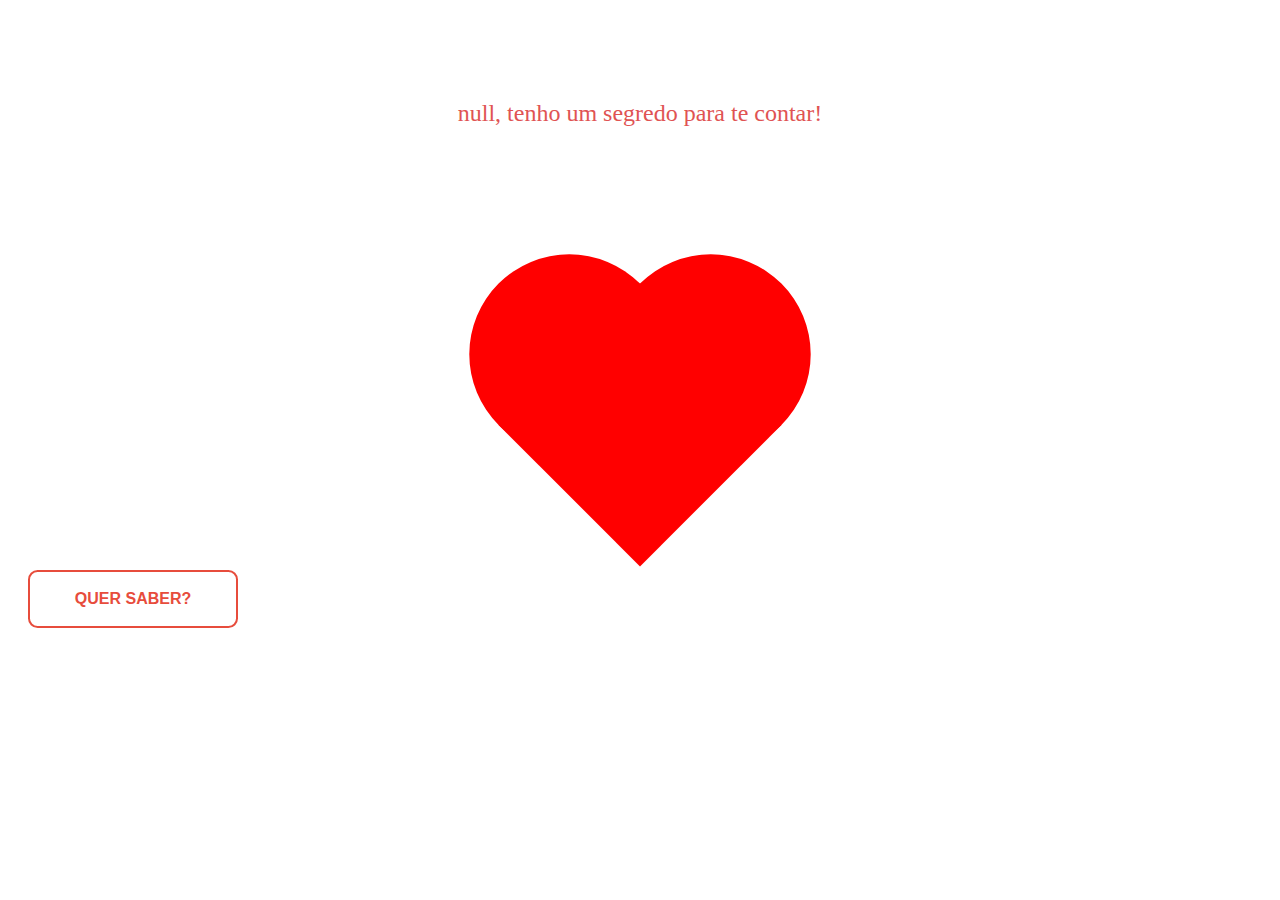
<file: index.html>
<!DOCTYPE html>
<html lang="en">
<head>
    <meta charset="UTF-8">
    <meta http-equiv="X-UA-Compatible" content="IE=edge">
    <meta name="viewport" content="width=device-width, initial-scale=1.0">
    <link href="style.css" rel="stylesheet">
    <title>Amor</title>
    
</head>
<body>

    <h1 class="h1">
        Pisiu, tenho um segredo para te contar!
    </h1>

    <div class="container">
        <div class="child">
            <div class="heart">        
            </div>
        </div>
      </div>
  <!--
      <div class="container2">
        <div class="child2">
            <input href="coracao2.html" class="btn" type="button" value="Quer Saber?">
        </div>
      </div>-->
     
      <input href="coracao2.html" class="btn" type="button" value="Quer Saber?">
    
</body>
<script src="script.js"></script>
</html>
</file>
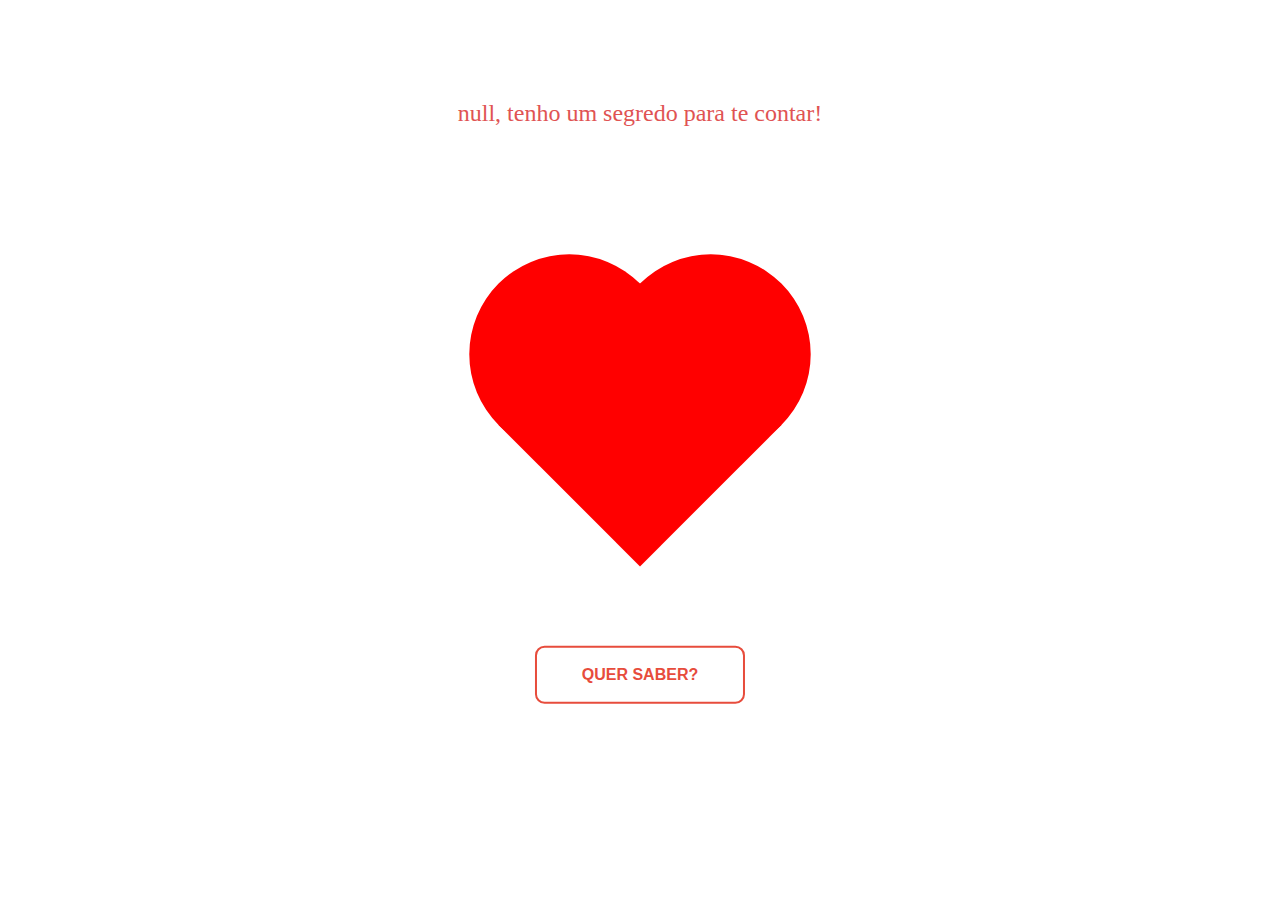
<file: coracao.html>
<!DOCTYPE html>
<html lang="en">
<head>
    <meta charset="UTF-8">
    <meta http-equiv="X-UA-Compatible" content="IE=edge">
    <meta name="viewport" content="width=device-width, initial-scale=1.0">
    <link href="style.css" rel="stylesheet">
    <title>Amor</title>
    
</head>
<body>

    <h1 class="h1">
        Pisiu, tenho um segredo para te contar!
    </h1>

    <div class="container">
        <div class="child">
            <div class="heart">        
            </div>
        </div>
      </div>

      <div class="container2">
        <div class="child2">
            <input href="coracao2.html" class="btn" type="button" value="Quer Saber?">
        </div>
      </div>
     
    
    
</body>
<script src="script.js"></script>
</html>
</file>
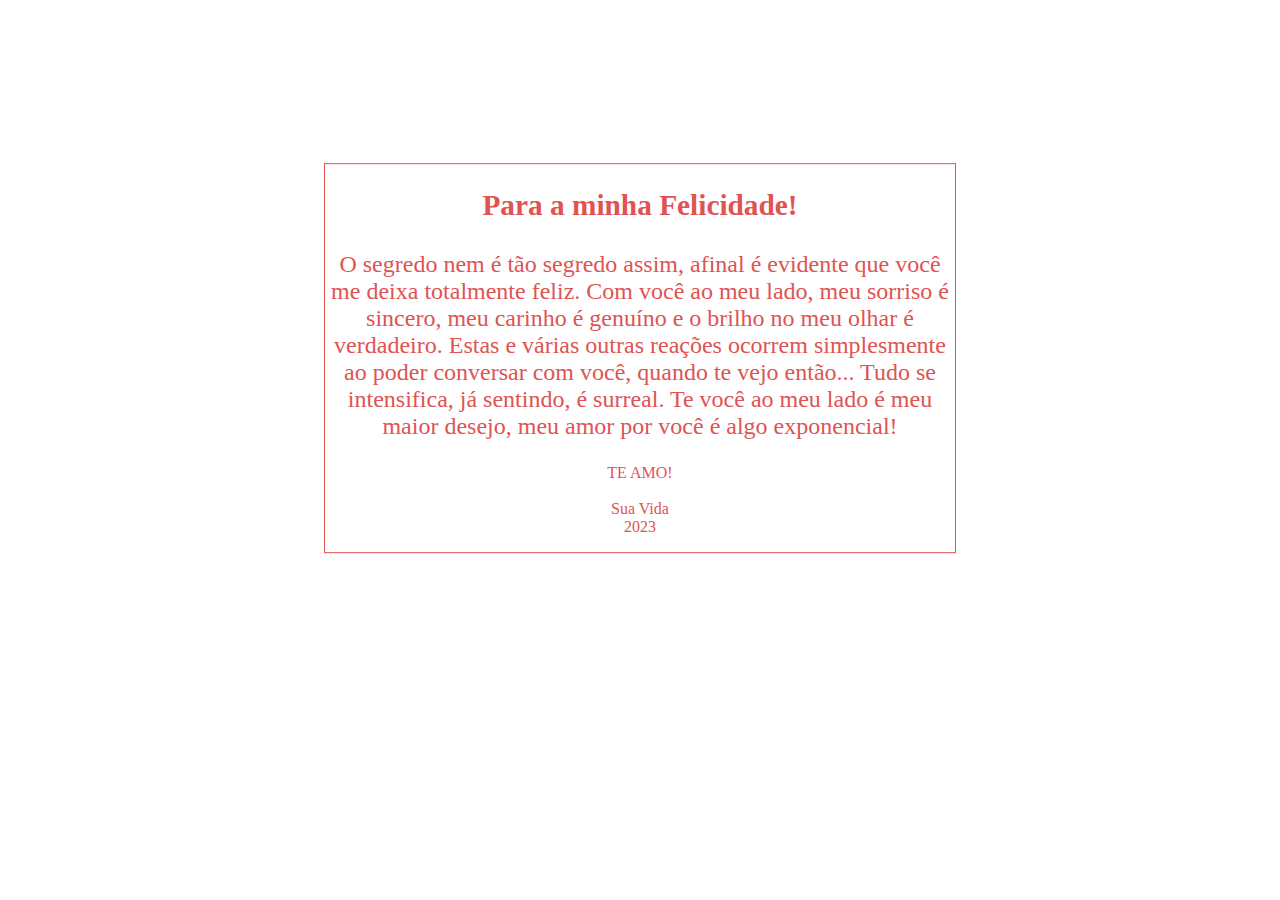
<file: coracao2.html>
<!DOCTYPE html>
<html lang="en">
<head>
    <meta charset="UTF-8">
    <meta http-equiv="X-UA-Compatible" content="IE=edge">
    <meta name="viewport" content="width=device-width, initial-scale=1.0">
    <link href="style.css" rel="stylesheet">
    <title>Document</title>
</head>
<body>
    <div class="container3">
        <div class="child3">
            <h1 class="titulo">
               Para a minha Felicidade!
            </h1>
            <p class="paragrafo">
                O segredo nem é tão segredo assim, afinal é evidente que você me deixa totalmente feliz. 
                Com você ao meu lado, meu sorriso é sincero, meu carinho é genuíno e o brilho no meu olhar é verdadeiro. 
                Estas e várias outras reações ocorrem simplesmente ao poder conversar com você, quando te vejo então... Tudo se intensifica, já sentindo, é surreal. 
                Te você ao meu lado é meu maior desejo, meu amor por você é algo exponencial! 
            </p>

            <p class="paragrafo2">
                 TE AMO! <br> <br> Sua Vida 
                 <br>2023
            </p>
        </div>
      </div>

</body>
</html>
</file>
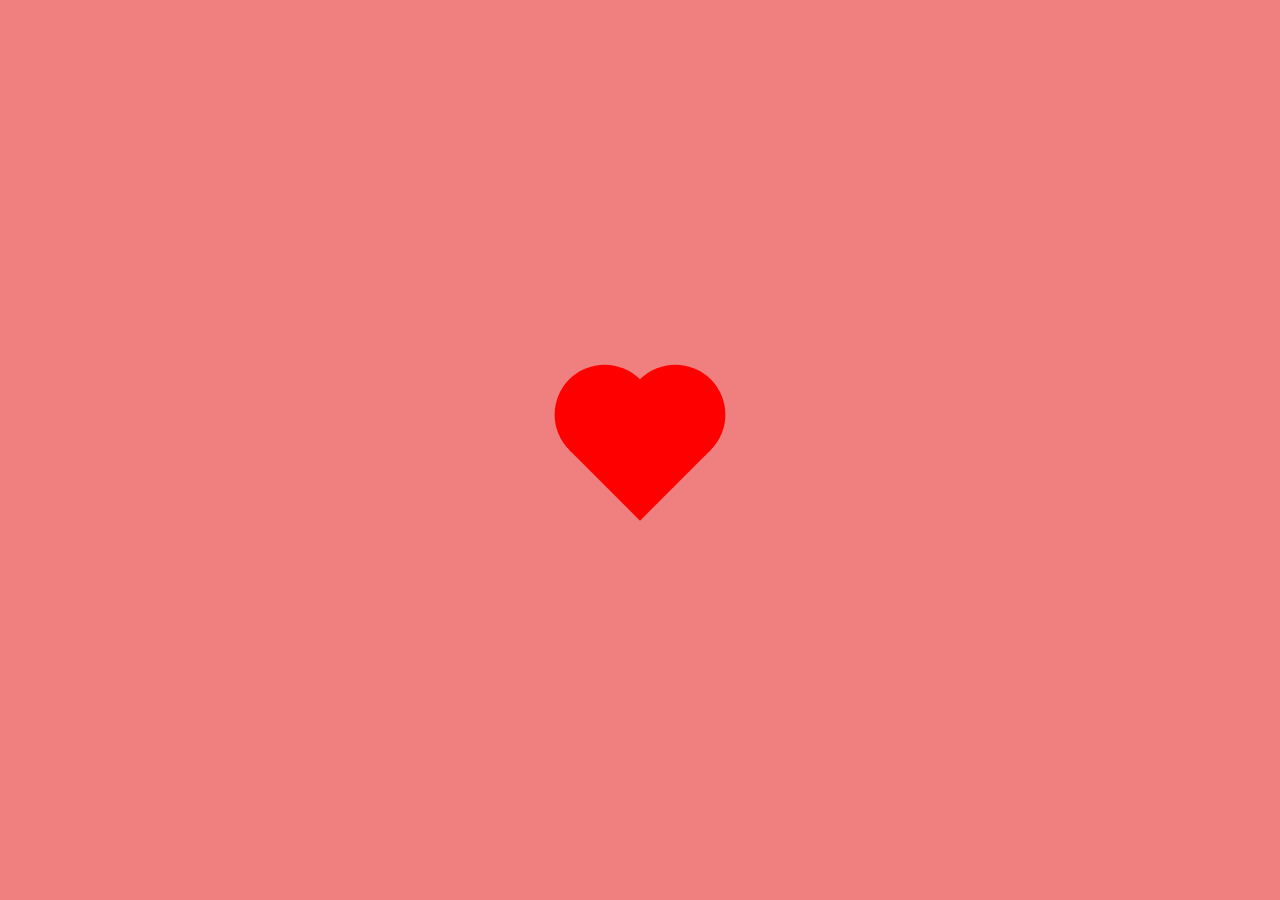
<file: melhoria.html>
<!DOCTYPE html>
<html>
<head>
  <style>
   body {
    display:flex;
    align-items: center;
    justify-content: center;
    min-height:100vh;
    margin: 0;
    background-color: lightcoral;
}
  
.heart {
    background: red;
    position: relative;
    height: 100px;
    width:100px;
    /* Animation */
    transform: rotate(-45deg) scale(1);
    animation: pulse 2s linear infinite;
}
  
  
.heart::after {
    /* background:blue; */
    background:inherit;
    border-radius: 50%; /* To make circle */
    content:'';
    position:absolute;
    /* top: -100px;*/
    top: -50%; /* Inherit properties of parent */   
    /* left: -100px; */
    left:0;
    height: 100px;
    width:100px;
}
.heart::before {
  /*  background:green; */
    background:inherit; 
    border-radius: 50%; /* To make circle */
    content:'';
    position:absolute;
    top:0; 
    right:-50%; /* Inherit properties of parent */
    height: 100px;
    width:100px;
}
  
@keyframes pulse{
    0% {
        transform: rotate(-45deg) scale(1);
        opacity: 0;
    }/*
    10% {
        transform: rotate(-45deg) scale(1.3);
    }
    20% {
        transform: rotate(-45deg) scale(0.9);
    }
    30% {
        transform: rotate(-45deg) scale(1.2);
    }
    40% {
        transform: rotate(-45deg) scale(0.9);
    }*/
    50% {
        transform: rotate(-45deg) scale(1.3);
        opacity: 1;
    }/*
    60% {
        transform: rotate(-45deg) scale(0.95);
    }
    70% {
        transform: rotate(-45deg) scale(1);
    } */
    100% {
        transform: rotate(-45deg) scale(1);
        opacity: 1;
    }
}
  </style>
</head>
<body>
  <div class="heart"></div>
</body>
</html>
</file>
<file: style.css>
.heart {
    margin: 200px;
    background-color: red;
    height: 200px;
    transform: rotate(-45deg);
    width: 200px;
    position: relative;
}

.heart:before,
.heart:after {
    content: "";
    background-color: red;
    border-radius: 50%;
    height: 200px;
    position: absolute;
    width: 200px;
}

.heart:before {
    top: -100px;
}

.heart:after {
    left: 100px;
}


.h1{
    color: rgb(224, 83, 83);
    width: center;
    height: 100px;
    line-height: 00px;
    text-align: center;
    font: normal 18pt ubuntu;
    margin: 100px;
}


.container {
    position: relative;
    width: center;
    height: 250px;
    
  }
  
 .child {
    position: absolute;
    top: 50%;
    left: 50%;
    transform: translate(-50%, -50%);
  }

  .container2 {
    position: relative;
    width: center;
    height: 250px;
    
  }
  
 .child2 {
    position: absolute;
    top: 50%;
    left: 50%;
    transform: translate(-50%, -50%);
  }

  .container3 {
    position: relative;
    width: center;
    height: 700px;
    
  }
  
 .child3 {
    position: absolute;
    top: 50%;
    left: 50%;
    transform: translate(-50%, -50%);
    border: 1px solid rgb(224, 83, 83);
  }

.titulo{
  font: bold 22pt ubuntu;
  color: rgb(224, 83, 83);
  text-align: center;
  padding: 5px;
  max-width: 100%;

}

.paragrafo{
  font: normal 18pt ubuntu;
  color: rgb(224, 83, 83);
  text-align: center;
  
}

.paragrafo2{
  font: normal 12pt ubuntu;
  color: rgb(224, 83, 83);
  text-align: center;
 

}

  .button{
    position: absolute;
    top: 50%;
    left: 50%;
    transform: translate(-50%, -50%);
    color: rgb(224, 83, 83);
  }

  .btn {
    box-sizing: border-box;
    -webkit-appearance: none;
       -moz-appearance: none;
            appearance: none;
    background-color: transparent;
    border: 2px solid #e74c3c;
    border-radius: 0.6em;
    color: #e74c3c;
    cursor: pointer;
    display: -webkit-box;
    display: -webkit-flex;
    display: -ms-flexbox;
    display: flex;
    -webkit-align-self: center;
        -ms-flex-item-align: center;
            align-self: center;
    font-size: 1rem;
    font-weight: 400;
    line-height: 1;
    margin: 20px;
    padding: 1.2em 2.8em;
    text-decoration: none;
    text-align: center;
    text-transform: uppercase;
    font-family: 'Montserrat', sans-serif;
    font-weight: 700;

    -webkit-transition: box-shadow 300ms ease-in-out, color 300ms ease-in-out;
    transition: box-shadow 300ms ease-in-out, color 300ms ease-in-out;
  }
  .btn:hover, .btn:focus {
    color: #fff;
    outline: 0;
    box-shadow: 0 0 40px 40px #e74c3c inset;
  }
  
  .first {
    -webkit-transition: box-shadow 300ms ease-in-out, color 300ms ease-in-out;
    transition: box-shadow 300ms ease-in-out, color 300ms ease-in-out;
  }
  .first:hover {
    box-shadow: 0 0 40px 40px #e74c3c inset;
  }
  
  .second {
    border-radius: 3em;
    border-color: #1abc9c;
    color: #fff;
    background-image: -webkit-linear-gradient(left, rgba(26, 188, 156, 0.6), rgba(26, 188, 156, 0.6) 5%, #1abc9c 5%, #1abc9c 10%, rgba(26, 188, 156, 0.6) 10%, rgba(26, 188, 156, 0.6) 15%, #1abc9c 15%, #1abc9c 20%, rgba(26, 188, 156, 0.6) 20%, rgba(26, 188, 156, 0.6) 25%, #1abc9c 25%, #1abc9c 30%, rgba(26, 188, 156, 0.6) 30%, rgba(26, 188, 156, 0.6) 35%, #1abc9c 35%, #1abc9c 40%, rgba(26, 188, 156, 0.6) 40%, rgba(26, 188, 156, 0.6) 45%, #1abc9c 45%, #1abc9c 50%, rgba(26, 188, 156, 0.6) 50%, rgba(26, 188, 156, 0.6) 55%, #1abc9c 55%, #1abc9c 60%, rgba(26, 188, 156, 0.6) 60%, rgba(26, 188, 156, 0.6) 65%, #1abc9c 65%, #1abc9c 70%, rgba(26, 188, 156, 0.6) 70%, rgba(26, 188, 156, 0.6) 75%, #1abc9c 75%, #1abc9c 80%, rgba(26, 188, 156, 0.6) 80%, rgba(26, 188, 156, 0.6) 85%, #1abc9c 85%, #1abc9c 90%, rgba(26, 188, 156, 0.6) 90%, rgba(26, 188, 156, 0.6) 95%, #1abc9c 95%, #1abc9c 100%);
    background-image: linear-gradient(to right, rgba(26, 188, 156, 0.6), rgba(26, 188, 156, 0.6) 5%, #1abc9c 5%, #1abc9c 10%, rgba(26, 188, 156, 0.6) 10%, rgba(26, 188, 156, 0.6) 15%, #1abc9c 15%, #1abc9c 20%, rgba(26, 188, 156, 0.6) 20%, rgba(26, 188, 156, 0.6) 25%, #1abc9c 25%, #1abc9c 30%, rgba(26, 188, 156, 0.6) 30%, rgba(26, 188, 156, 0.6) 35%, #1abc9c 35%, #1abc9c 40%, rgba(26, 188, 156, 0.6) 40%, rgba(26, 188, 156, 0.6) 45%, #1abc9c 45%, #1abc9c 50%, rgba(26, 188, 156, 0.6) 50%, rgba(26, 188, 156, 0.6) 55%, #1abc9c 55%, #1abc9c 60%, rgba(26, 188, 156, 0.6) 60%, rgba(26, 188, 156, 0.6) 65%, #1abc9c 65%, #1abc9c 70%, rgba(26, 188, 156, 0.6) 70%, rgba(26, 188, 156, 0.6) 75%, #1abc9c 75%, #1abc9c 80%, rgba(26, 188, 156, 0.6) 80%, rgba(26, 188, 156, 0.6) 85%, #1abc9c 85%, #1abc9c 90%, rgba(26, 188, 156, 0.6) 90%, rgba(26, 188, 156, 0.6) 95%, #1abc9c 95%, #1abc9c 100%);
    background-position: 0 0;
    background-size: 100%;
    -webkit-transition: background 300ms ease-in-out;
    transition: background 300ms ease-in-out;
  }
  .second:hover {
    background-position: 100px;
  }
  
  .third {
    border-color: #3498db;
    color: #fff;
    box-shadow: 0 0 40px 40px #3498db inset, 0 0 0 0 #3498db;
    -webkit-transition: all 150ms ease-in-out;
    transition: all 150ms ease-in-out;
  }
  .third:hover {
    box-shadow: 0 0 10px 0 #3498db inset, 0 0 10px 4px #3498db;
  }
  
  .fourth {
    border-color: #f1c40f;
    color: #fff;
    background-image: -webkit-linear-gradient(45deg, #f1c40f 50%, transparent 50%);
    background-image: linear-gradient(45deg, #f1c40f 50%, transparent 50%);
    background-position: 100%;
    background-size: 400%;
    -webkit-transition: background 300ms ease-in-out;
    transition: background 300ms ease-in-out;
  }
  .fourth:hover {
    background-position: 0;
  }
  
  .fifth {
    border-color: #8e44ad;
    border-radius: 0;
    color: #8e44ad;
    position: relative;
    overflow: hidden;
    z-index: 1;
    -webkit-transition: color 150ms ease-in-out;
    transition: color 150ms ease-in-out;
  }
  .fifth:after {
    content: '';
    position: absolute;
    display: block;
    top: 0;
    left: 50%;
    -webkit-transform: translateX(-50%);
            transform: translateX(-50%);
    width: 0;
    height: 100%;
    background: #8e44ad;
    z-index: -1;
    -webkit-transition: width 150ms ease-in-out;
    transition: width 150ms ease-in-out;
  }
  .fifth:hover {
    color: #fff;
  }
  .fifth:hover:after {
    width: 110%;
  }
  
  .sixth {
    border-radius: 3em;
    border-color: #2ecc71;
    color: #2ecc71;
    background-image: -webkit-linear-gradient(top, transparent 50%, #2ecc71 50%);
    background-image: linear-gradient(to bottom, transparent 50%, #2ecc71 50%);
    background-position: 0% 0%;
    background-size: 210%;
    -webkit-transition: background 150ms ease-in-out, color 150ms ease-in-out;
    transition: background 150ms ease-in-out, color 150ms ease-in-out;
  }
  .sixth:hover {
    color: #fff;
    background-position: 0 100%;
  }
</file>
